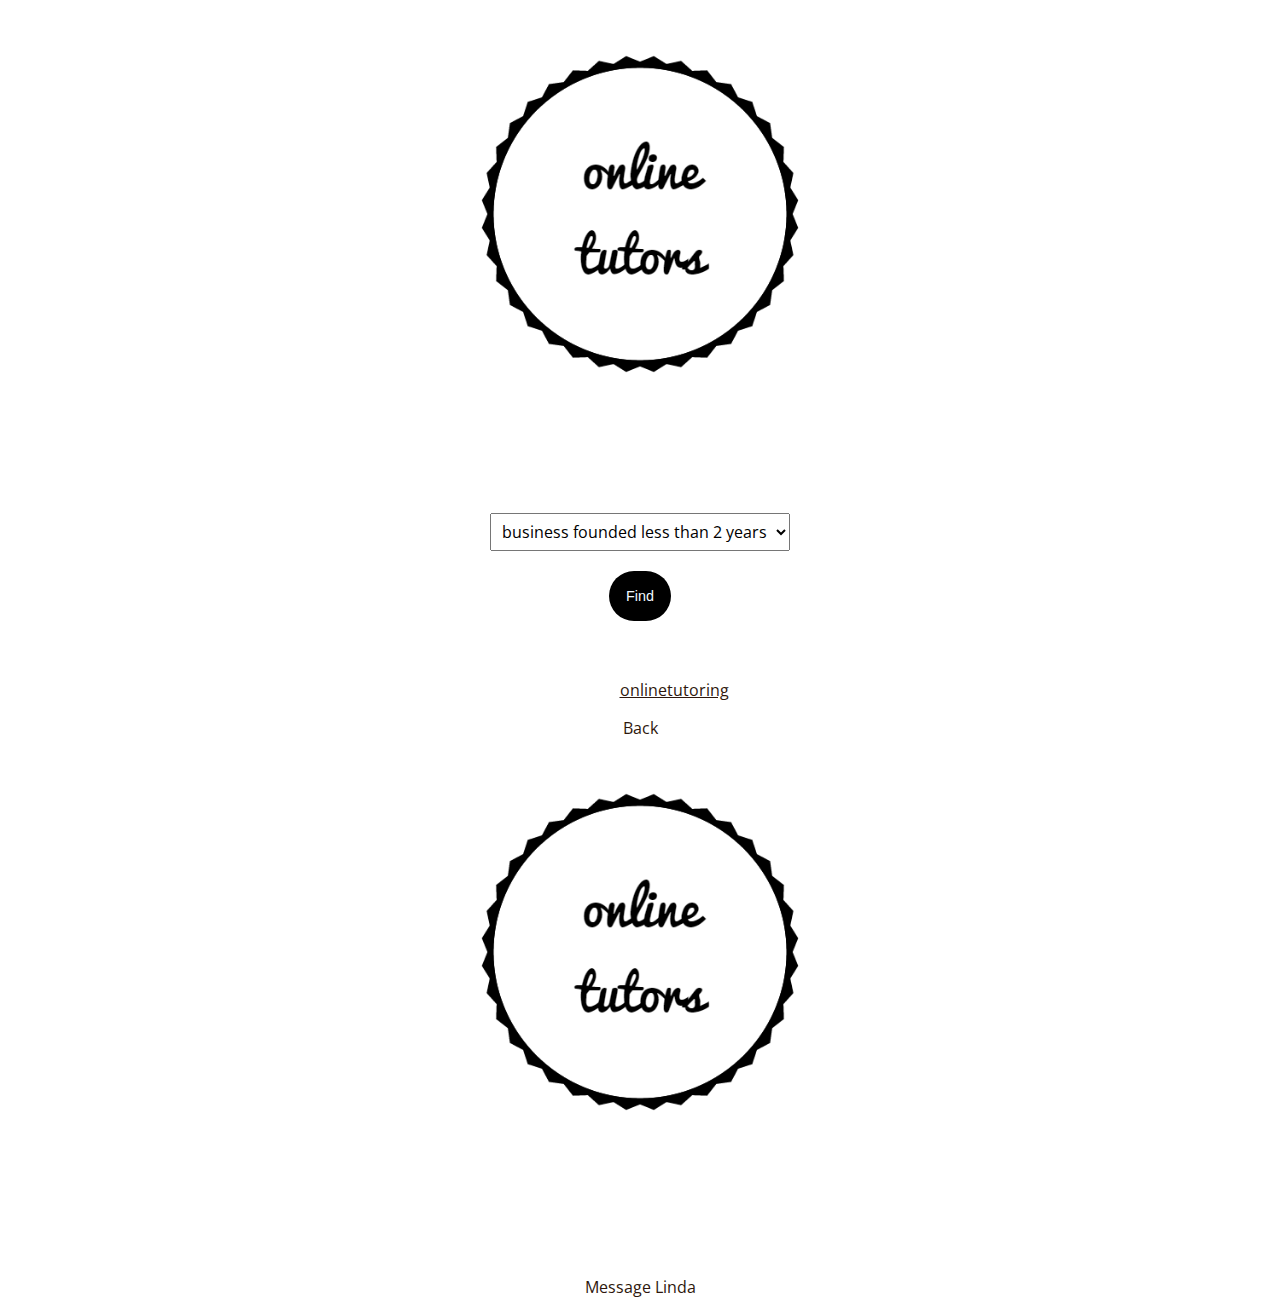
<file: export.thimble.app/index.html>
<!DOCTYPE html>
<html>
<head>
  <meta charset="utf-8">
  <meta name="viewport" content="width=device-width, initial-scale=1">
  <title>onlinet</title>
  <meta name="viewport" content="width=device-width, initial-scale=1.0, maximum-scale=1.0, minimum-scale=1.0, user-scalable=no">
  <!-- Enable fullscreen Mode -->
  <meta name="apple-mobile-web-app-capable" content="yes">
  <meta name="mobile-web-app-capable" content="yes">
  <!-- Icon for home screen -->
  <link rel="apple-touch-icon" href="https://encrypted-tbn2.gstatic.com/images?q=tbn:ANd9GcQjjdnPTRQn4QjgNGRHFLhyNnFKTxjbqs_ugf5qcNkiLhKNp45P">
  <link rel="icon" sizes="296x296" href="https://encrypted-tbn2.gstatic.com/images?q=tbn:ANd9GcQjjdnPTRQn4QjgNGRHFLhyNnFKTxjbqs_ugf5qcNkiLhKNp45P">
  <!-- google font needs to be loaded first-->
  <link href='https://fonts.googleapis.com/css?family=Open+Sans:400italic,700,800&subset=latin,greek,latin-ext' rel='stylesheet' type='text/css'>
  <!--then you can load your style sheet-->
  <link rel="stylesheet" href="style.css">
</head>
<body>
<!-- this is the homescreen -->
  <section id="home">
    <img src="hipsterlogogenerator_1464292215805.png">
    <h1>
      Find an online tutoring website
    </h1>
    <select>
      <option value="lessthantwoyears">business founded less than 2 years</option>
      <option value="twoyearsormore">business founded 2 years or more</option>
      <option value="skype">tutor via skype</option>
      <option value="freelessons">offer FREE TRAIL LESSONS</option>
      <option value="GCSE">GCSE subjects</option>
      <option value="ALevels">A Levels subjects</option>
      <option value="Undergraduate">Undergraduate subjects</option>
      <option value="Postgraduate">Postgraduate subjects</option>
      <option value="Otherlevels">Other subject levels</option>
            <option value="tutorassociation">registered with TUTOR'S ASSOCIATION</option>
      <option value="DBS">tutors with (DBS or formally called CRB checked)</option>
      <option value="onlinesafety">students' online safety policy</option>
      <option value="ethnical">adopt ethnical business practice</option>
          

         </select>

    <button>Find</button>

    <!-- search results list-->
    
    <ul>
  <!--
<li>
  <img src="http://testing">
<h2>
abc company
</h2>
<p>
Tel: 02073428798
</p>
</li>
<li>
  <img src="http://testing1">
<h2>
cde company
</h2>
<p>
Tel: 0208 382198
</p>
</li>
      <li>
        <img src="http://testing3">
        <h2>
          def company
        </h2>
        <p>
          Tel: 0207 8761243
        </p>
      </li>
-->

    </ul>


    <p>
      Find an online tutoring website
    </p>

    
    <p>
   Made by <a href="https://example.com">onlinetutoring</a> 
    </p>

  </section>

  <!--    this is the details screen-->

  <section id="details">
    <a id="back">Back</a>
    <div id="person">
      <img src="hipsterlogogenerator_1464292215805.png">
      <h2>
        abc company
      </h2>
      <p>
        virtual classrooms
      </p>
      <a class="contactButton">Message Linda</a>
    </div>
  </section>


  <script src="https://cdn.firebase.com/js/client/2.4.2/firebase.js"></script>
  <script type="text/javascript" src="https://cdnjs.cloudflare.com/ajax/libs/jquery/2.2.3/jquery.min.js"></script>
  <!-- app.js needs both Firebase and jQuery, so we need to load them first!   -->
  <script src="filter.js"></script>
  <script src="show.js"></script>
  <script src="app.js"></script>
  </body>
</html>
</file>
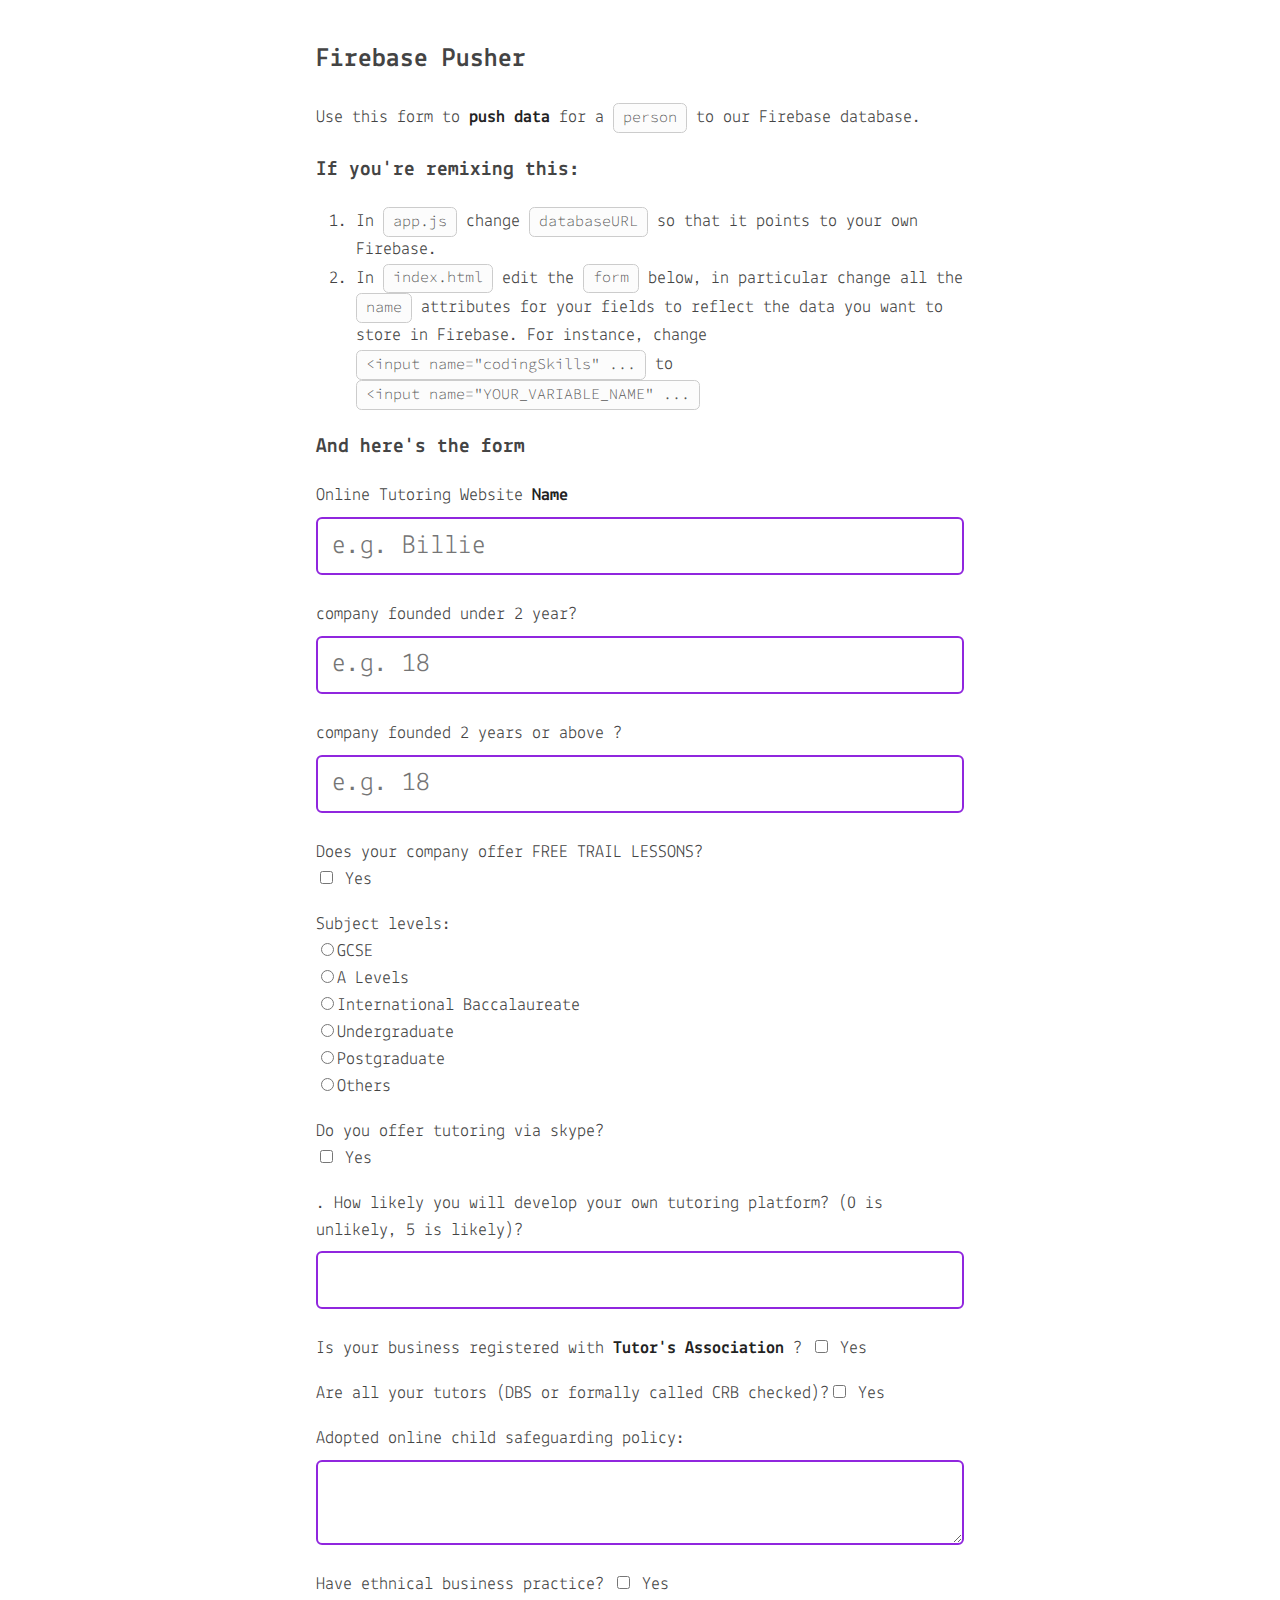
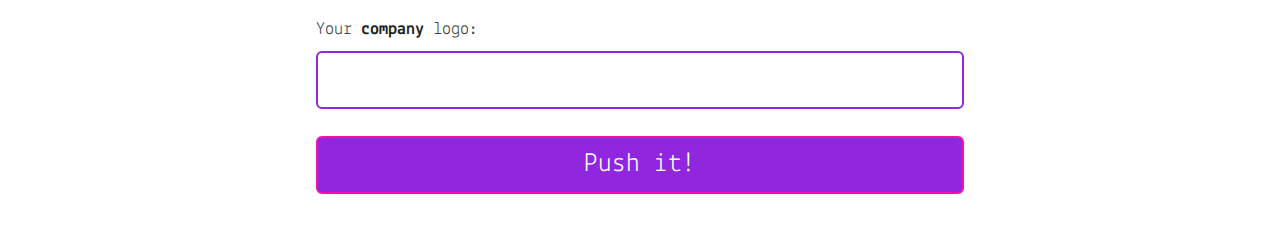
<file: export.thimble.app/firebase.pusher/index.html>
<!DOCTYPE html>
<html>
  <head>
    <meta charset="utf-8">
    <meta name="viewport" content="width=device-width, initial-scale=1">

    <title>Firebase Pusher</title>
    <link rel="stylesheet" href="style.css">
      
  </head>

  <body>

    <h2>Firebase Pusher</h2>

    <p>
      Use this form to <b>push data</b> for a <code>person</code> to our Firebase database.  
    </p>

    <h3>
      If you're remixing this:
    </h3>
    <ol>
      <li>In <code>app.js</code> change <code>databaseURL</code> so that it points to your own Firebase.</li>
      <li>In <code>index.html</code> edit the <code>form</code> below, in particular change all the <code>name</code> attributes for your fields to reflect the data you want to store in Firebase. For instance, change <code>&lt;input name="codingSkills" ...</code> to <code>&lt;input name="YOUR_VARIABLE_NAME" ...</code></li>
    </ol>

    <h3>
      And here's the form
    </h3>
    <form action="" method="post">
      <p>
       Online Tutoring Website <b>Name</b> <input name="name" type="text" placeholder="e.g. Billie">  
      </p>
      <p>
      company founded under 2 year?
        <input name="lessthantwoyears" type="number" min="0" max="1" placeholder="e.g. 18">  
      </p>
      <p>
      company founded 2 years or above ? <input name="twoyearsormore" type="number" min="2" max="120" placeholder="e.g. 18">  
      </p>
      <p>
      
        Does your company offer FREE TRAIL LESSONS?<br><input type="checkbox" value="true" name="skype"> Yes
      </p>
     
      <p>
           
      Subject levels:
        <br><input type="radio" name="GCSE" value="true">GCSE<br>
        <input type="radio" name="A Levels" value="true">A Levels<br>
        <input type="radio" name="International Baccalaureate" value="true">International Baccalaureate<br>
        <input type="radio" name="Undergraduate" value="true">Undergraduate<br>
        <input type="radio" name="Postgraduate" value="true">Postgraduate<br>
        <input type="radio" name="Others" value="true">Others<br>
             </p>
      <p>
       Do you offer tutoring via skype? <br><input type="checkbox" value="true" name="skype"> Yes
      </p>
          
      <p>
        . How likely you will develop your own tutoring platform? (0 is unlikely, 5 is likely)? <input name="howlikely" type="number" min="0" max="5">
        </p>
      
         
        
      <p>
        Is your business registered with <b>Tutor's Association </b>? <input type="checkbox" value="true" name="tutorassociation"> Yes
      </p>
    
      <p>
        Are all your tutors (DBS or formally called CRB checked)?<input type="checkbox" value="true" name="DBS"> Yes
      </p>
                <p>
                  Adopted online child safeguarding policy: <textarea name="about"></textarea> 
      </p>
      <p>
        Have ethnical business practice?                   <input type="checkbox" value="true" name="DBS"> Yes 

      </p>
                 
               <p>
        Your <b>company</b> logo:
        <input name="image" type="url">  
    </p>
    
               <p>
        <button type="submit">Push it!</button>
      </p>
      
    </form>

    <!-- LOAD JS after everything else -->
    <script src="https://cdn.firebase.com/js/client/2.4.0/firebase.js"></script>
    <script src="jquery.js"></script>
    <script src="jquery.getFormData.js"></script>
    <script src="app.js"></script>

  </body>
</html>
</file>
<file: export.thimble.app/style.css>
/*to prevent the background image from tiling we need to set both html and body to be 100% high */
html{
  background-image: url(https://images.unsplash.com/photo-1456406644174-8ddd4cd52a06?ixlib=rb-0.3.5&q=80&fm=jpg&crop=entropy&s=42689ecb42b1d503e16a9d8764cb8385);
  background-size: cover;
  background-attachment: fixed;
}

body {
  font-family: "Open Sans", sans-serif;
  color:white;
  background-position:bottom;
  text-align:center;
  background-repeat: no-repeat;
  border: 1px solid transparent;
  margin: auto;
  align-content: center;
  text-align-last: center;
    
}
img{
  width: 40%;
  margin:auto;
  display:block;
  
}
/* change the colour of the a element*/
a{color: #2e170c;
}
h1 {
  font-family: 'Open Sans', sans-serif;
    }

button{
  font-size: 90%;
  background:black;
  color:aliceblue;
  border:orange;
 cursor: pointer;
  border-radius: 25px;
  margin: 20px auto;
padding: 17px; 
  display: block;
  transition: 0.6s;
}
button:hover
{
color:white;

}
select {
background-color:currentColor'
  color:black;
  font-family: 'Open Sans', sans-serif;
  font-size:100%;
  margin: 25px auto;
  display:block;
  max-width: 300px;
  margin:auto;
  
} 
select
{
 
  padding:6px;
  
}

ul{
  /*remove the bullet points*/
  list-style: none;
}
li img {
  max-width: 100px;
  border-radius:0px;
  float:right;
  margin-right:20px;
  margin-bottom: 20px;
  margin-top:20px;
  
  
}

li{
  background-color:transparent;
 padding: 10px;
  margin-bottom: 20px;
  margin-right:40px;
  min-height:140px;
  text-align:center;
  color:yellow;
}
</file>
<file: export.thimble.app/firebase.pusher/style.css>
/* FONTS from Google Fonts */
@import url(https://fonts.googleapis.com/css?family=Source+Code+Pro:300,600);
@import url(https://fonts.googleapis.com/css?family=Lekton:400,400italic,700);

* 
{
  box-sizing: border-box;
}

html
{
  font-size: 18px;
}

body 
{
  font-family: 'Lekton', sans-serif;
  line-height: 1.5;
  color: rgb(68, 68, 68);

  max-width: 40rem;
  margin: 0 auto;
  padding: 1rem 2rem;
}

b
{
  color: rgb(34, 34, 34);
}

h1 
{
  color: black;
  text-align: center;
}

/* FORM */

input[type="url"], input[type="text"], input[type="number"], select, button, textarea 
{
  font-family: "Lekton", sans-serif;
  font-size: 150%;
  display: block;
  width: 100%;
  cursor: pointer;
  padding: 0.5em;
  margin: .25em auto 1em;
  border: 2px solid rgb(144, 38, 222);
  -webkit-appearance: none;
  -moz-appearance: none;
  border-radius: 6px;
  transition: .6s;
}

input:focus
{
  border-color: rgb(246, 15, 171);
  outline: none;
}

/* BUTTON */

button 
{
  background: rgb(144, 38, 222);
  color: white;
  border-color: rgb(246, 15, 171);
}

/* this will change how the button looks when you roll over it */
button:hover 
{
  background: rgb(246, 15, 171);
}

/* CODE */
kbd, code 
{
  font-family: 'Source Code Pro', monospace  !important;
  font-size: 83%;
  font-weight: 300;
  display: inline-block;
  padding: .1rem .5rem .2rem  !important;
  vertical-align: middle;
  border-radius: .3rem;
}

kbd, code 
{
  color: rgb(85, 85, 85);
  background-color: rgb(252, 252, 252);
  border: solid 1px rgb(204, 204, 204);
  /*  border-bottom-color: rgb(187, 187, 187);*/
  /*  box-shadow: inset 0 -1px 0 rgb(187, 187, 187);*/
}

.details-bar.cleanslate.mouse-mode 
{
  /*  display: none !important;*/
}
output { 
  position: absolute;
  background-image: linear-gradient(top, #444444, #999999);
  width: 40px; 
  height: 30px; 
  text-align: center; 
  color: white; 
  border-radius: 10px; 
  display: inline-block; 
  font: bold 15px/30px Georgia;
  bottom: 175%;
  left: 0;
  margin-left: -1%;
}
output:after { 
  content: "";
  position: absolute;
  width: 0;
  height: 0;
  border-top: 10px solid #999999;
  border-left: 5px solid transparent;
  border-right: 5px solid transparent;
  top: 100%;
  left: 50%;
  margin-left: -5px;
  margin-top: -1px;
}
</file>
